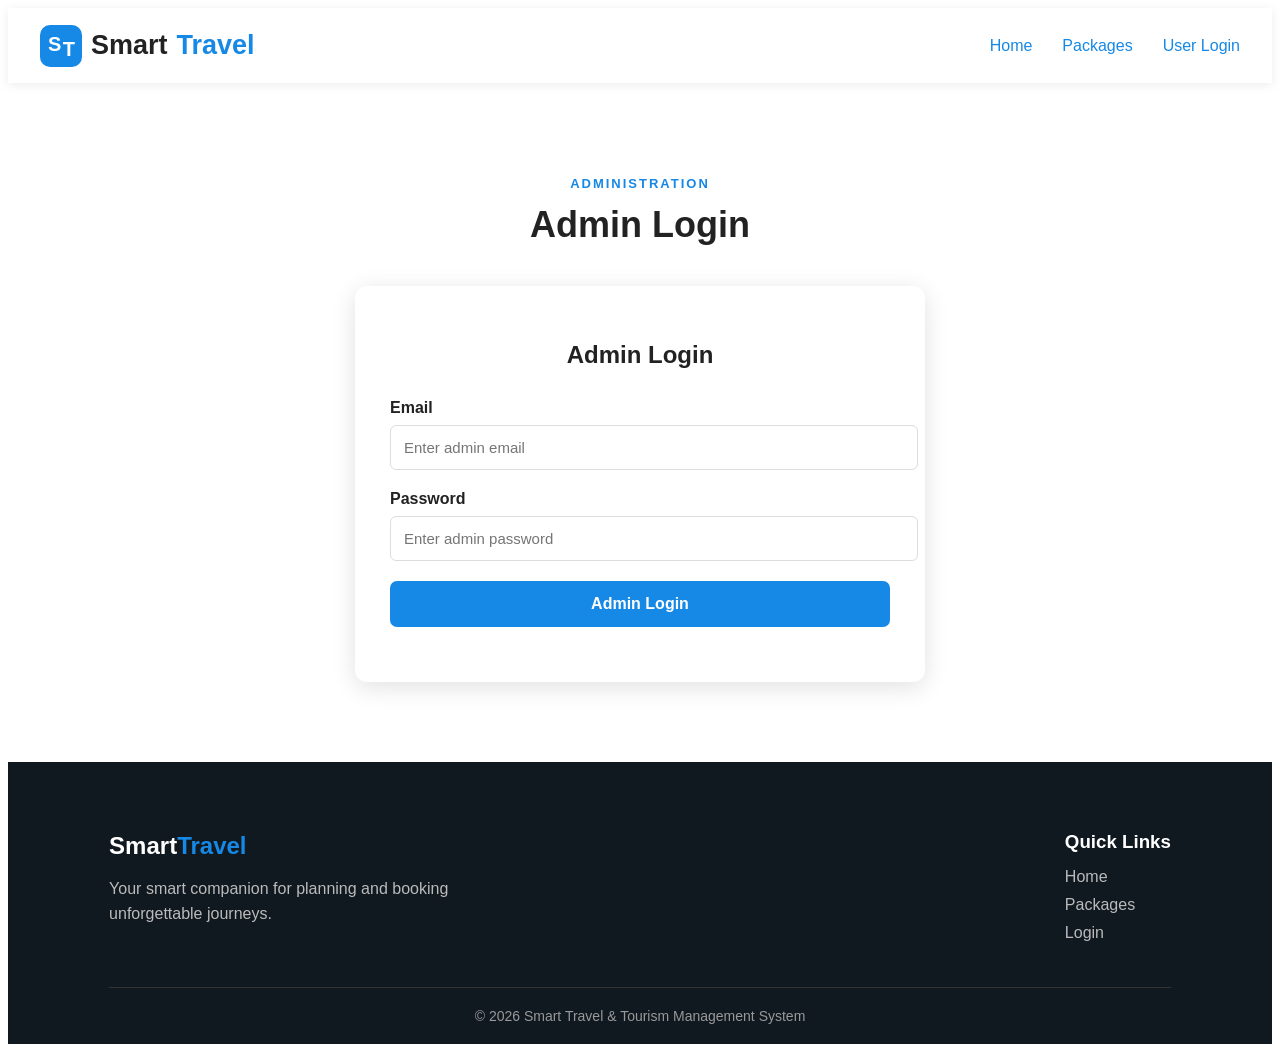
<file: Smart-Travel-Tourism/frontend/admin-login.html>
<!DOCTYPE html>
<html lang="en">
<head>
    <meta charset="UTF-8">
    <meta name="viewport" content="width=device-width, initial-scale=1.0">

    <title>Admin Login - Smart Travel</title>

    <link rel="stylesheet" href="css/style.css">

    <style>
        .admin-login-page {
            max-width: 1000px;
            margin: auto;
            padding: 80px 25px;
        }

        .admin-login-box {
            max-width: 500px;
            margin: auto;
            background: white;
            padding: 35px;
            border-radius: 12px;
            box-shadow: 0 5px 25px rgba(0,0,0,0.12);
        }

        .admin-login-box h2 {
            text-align: center;
            margin-bottom: 30px;
        }

        .form-group {
            margin-bottom: 20px;
        }

        .form-group label {
            display: block;
            font-weight: bold;
            margin-bottom: 8px;
        }

        .form-group input {
            width: 100%;
            padding: 13px;
            border: 1px solid #ddd;
            border-radius: 6px;
            font-size: 15px;
        }

        .admin-login-btn {
            width: 100%;
            padding: 14px;
            border: none;
            border-radius: 7px;
            background: #1688e5;
            color: white;
            font-size: 16px;
            font-weight: bold;
            cursor: pointer;
        }

        #message {
            text-align: center;
            margin-top: 20px;
            font-weight: bold;
        }
    </style>
</head>

<body>

<header>
    <nav class="navbar">
        <div class="logo">
    <div class="logo-image"></div>
    Smart<span>Travel</span>
</div>

        <ul class="nav-links">
            <li><a href="index.html">Home</a></li>
            <li><a href="packages.html">Packages</a></li>
            <li><a href="login.html">User Login</a></li>
        </ul>
    </nav>
</header>

<section class="admin-login-page">

    <div class="section-title">
        <p>ADMINISTRATION</p>
        <h2>Admin Login</h2>
    </div>

    <div class="admin-login-box">

        <h2>Admin Login</h2>

        <form id="adminLoginForm">

            <div class="form-group">
                <label>Email</label>

                <input
                    type="email"
                    id="email"
                    placeholder="Enter admin email"
                    required>
            </div>

            <div class="form-group">
                <label>Password</label>

                <input
                    type="password"
                    id="password"
                    placeholder="Enter admin password"
                    required>
            </div>

            <button
                type="submit"
                class="admin-login-btn">
                Admin Login
            </button>

        </form>

        <div id="message"></div>

    </div>

</section>

<footer>
    <div class="footer-content">

        <div>
            <h2>Smart<span>Travel</span></h2>

            <p>
                Your smart companion for planning and booking
                unforgettable journeys.
            </p>
        </div>

        <div>
            <h3>Quick Links</h3>

            <a href="index.html">Home</a>
            <a href="packages.html">Packages</a>
            <a href="login.html">Login</a>
        </div>

    </div>

    <div class="copyright">
        © 2026 Smart Travel & Tourism Management System
    </div>
</footer>

<script>

document.getElementById("adminLoginForm")
.addEventListener("submit", function(event) {

    event.preventDefault();

    const user = {

        email: document.getElementById("email").value,

        password: document.getElementById("password").value

    };

   fetch("/api/users/login", {

        method: "POST",

        headers: {
            "Content-Type": "application/json"
        },

        body: JSON.stringify(user)

    })

    .then(response => response.json())

    .then(data => {

        if (data && data.role === "ADMIN") {

    document.getElementById("message").innerHTML =
        "✅ Admin Login Successful!";

    setTimeout(function() {
        window.location.href = "admin.html";
    }, 500);

} else {

    document.getElementById("message").innerHTML =
        "❌ Invalid admin credentials.";

}

    })

    .catch(error => {

        console.error(error);

        document.getElementById("message").innerHTML =
            "❌ Login failed. Please start the Java backend.";

    });

});

</script>

</body>
</html>
</file>
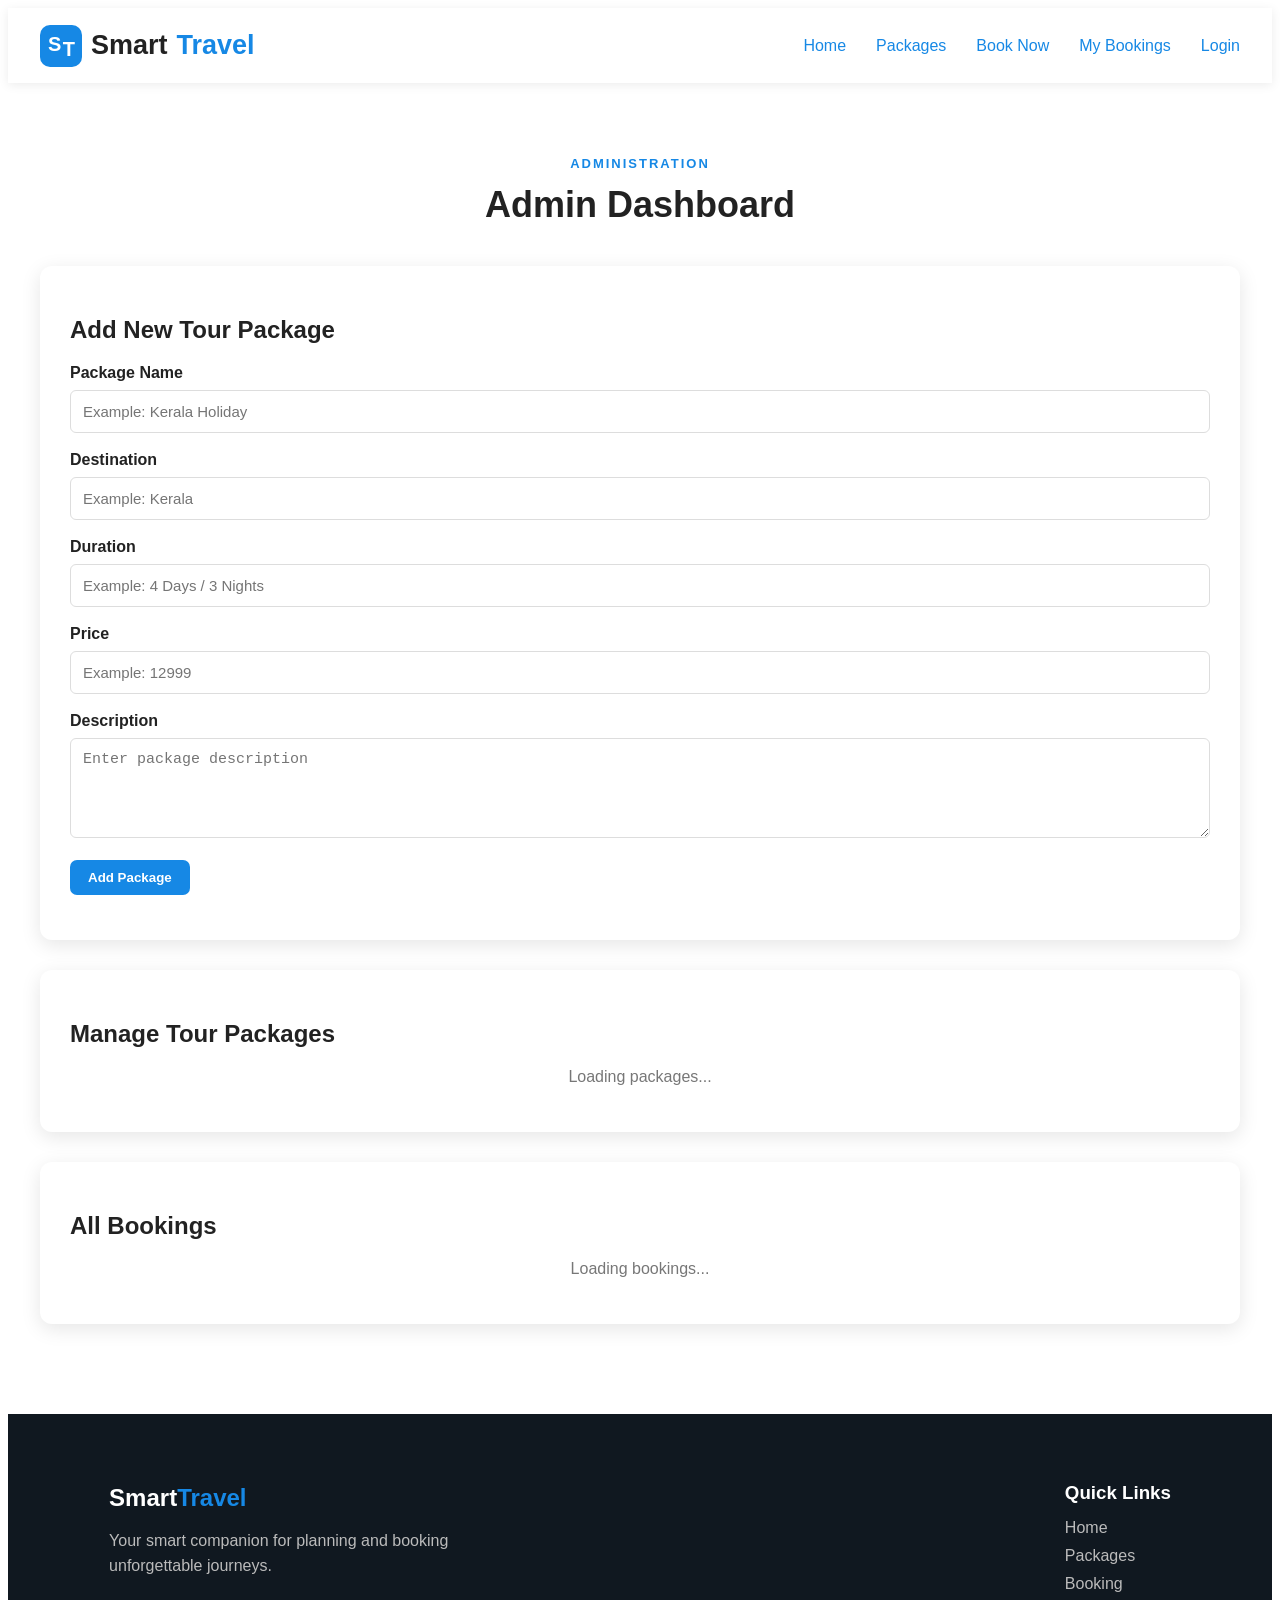
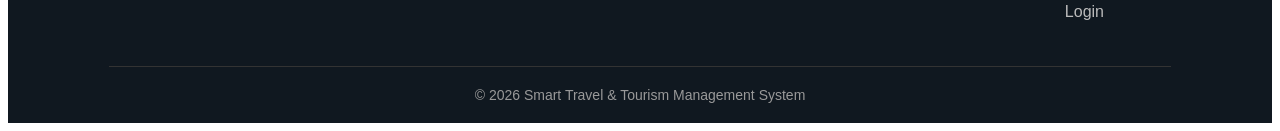
<file: Smart-Travel-Tourism/frontend/admin.html>
<!DOCTYPE html>
<html lang="en">
<head>
    <meta charset="UTF-8">
    <meta name="viewport" content="width=device-width, initial-scale=1.0">
    <title>Admin Panel - Smart Travel</title>

    <link rel="stylesheet" href="css/style.css">

    <style>
        .admin-page {
            max-width: 1200px;
            margin: auto;
            padding: 60px 25px;
        }

        .admin-box {
            background: white;
            padding: 30px;
            border-radius: 12px;
            box-shadow: 0 5px 20px rgba(0,0,0,0.10);
            margin-bottom: 30px;
        }

        .admin-box h2 {
            margin-bottom: 20px;
        }

        .form-group {
            margin-bottom: 18px;
        }

        .form-group label {
            display: block;
            font-weight: bold;
            margin-bottom: 8px;
        }

        .form-group input,
        .form-group textarea {
            width: 100%;
            padding: 12px;
            border: 1px solid #ddd;
            border-radius: 6px;
            font-size: 15px;
            box-sizing: border-box;
        }

        .form-group textarea {
            height: 100px;
            resize: vertical;
        }

        .add-btn,
        .edit-btn,
        .delete-btn,
        .cancel-btn {
            color: white;
            border: none;
            padding: 10px 18px;
            border-radius: 7px;
            font-weight: bold;
            cursor: pointer;
            margin-right: 8px;
        }

        .add-btn {
            background: #1688e5;
        }

        .edit-btn {
            background: #f0ad4e;
        }

        .delete-btn {
            background: #d9534f;
        }

        .cancel-btn {
            background: #777;
        }

        #packageMessage {
            margin-top: 15px;
            font-weight: bold;
        }

        .package-row {
            padding: 20px 0;
            border-bottom: 1px solid #ddd;
        }

        .package-row:last-child {
            border-bottom: none;
        }

        .package-row h3 {
            margin-bottom: 8px;
        }

        .package-actions {
            margin-top: 15px;
        }

        .booking-row {
            padding: 18px;
            border-bottom: 1px solid #ddd;
        }

        .booking-row:last-child {
            border-bottom: none;
        }

              .status-cancelled {
    display: inline-block;
    margin-top: 8px;
    padding: 6px 12px;
    border-radius: 15px;
    background: #fde8e8;
    color: #d9534f;
    font-weight: bold;
}

.status-confirmed {
    display: inline-block;
    margin-top: 8px;
    padding: 6px 12px;
    border-radius: 15px;
    background: #e8f7ee;
    color: green;
    font-weight: bold;
}

        .loading {
            color: #777;
            text-align: center;
        }
    </style>
</head>

<body>

<header>
    <nav class="navbar">
     <div class="logo">
    <div class="logo-image"></div>
    Smart<span>Travel</span>
</div>

        <ul class="nav-links">
            <li><a href="index.html">Home</a></li>
            <li><a href="packages.html">Packages</a></li>
            <li><a href="booking.html">Book Now</a></li>
            <li><a href="my-bookings.html">My Bookings</a></li>
            <li><a href="login.html">Login</a></li>
        </ul>
    </nav>
</header>


<section class="admin-page">

    <div class="section-title">
        <p>ADMINISTRATION</p>
        <h2>Admin Dashboard</h2>
    </div>


    <!-- ADD / EDIT PACKAGE -->

    <div class="admin-box">

        <h2 id="formTitle">Add New Tour Package</h2>

        <form id="packageForm">

            <div class="form-group">
                <label>Package Name</label>
                <input type="text" id="packageName"
                       placeholder="Example: Kerala Holiday"
                       required>
            </div>

            <div class="form-group">
                <label>Destination</label>
                <input type="text" id="destination"
                       placeholder="Example: Kerala"
                       required>
            </div>

            <div class="form-group">
                <label>Duration</label>
                <input type="text" id="duration"
                       placeholder="Example: 4 Days / 3 Nights"
                       required>
            </div>

            <div class="form-group">
                <label>Price</label>
                <input type="number" id="price"
                       placeholder="Example: 12999"
                       min="1"
                       required>
            </div>

            <div class="form-group">
                <label>Description</label>
                <textarea id="description"
                          placeholder="Enter package description"
                          required></textarea>
            </div>

            <button type="submit" class="add-btn" id="submitBtn">
                Add Package
            </button>

            <button type="button"
                    class="cancel-btn"
                    id="cancelBtn"
                    style="display:none;">
                Cancel Edit
            </button>

        </form>

        <div id="packageMessage"></div>

    </div>


    <!-- PACKAGE MANAGEMENT -->

    <div class="admin-box">

        <h2>Manage Tour Packages</h2>

        <div id="packageContainer">
            <p class="loading">Loading packages...</p>
        </div>

    </div>


    <!-- ALL BOOKINGS -->

    <div class="admin-box">

        <h2>All Bookings</h2>

        <div id="bookingContainer">
            <p class="loading">Loading bookings...</p>
        </div>

    </div>

</section>


<footer>

    <div class="footer-content">

        <div>
            <h2>Smart<span>Travel</span></h2>

            <p>
                Your smart companion for planning and booking
                unforgettable journeys.
            </p>
        </div>

        <div>
            <h3>Quick Links</h3>

            <a href="index.html">Home</a>
            <a href="packages.html">Packages</a>
            <a href="booking.html">Booking</a>
            <a href="login.html">Login</a>
        </div>

    </div>

    <div class="copyright">
        © 2026 Smart Travel & Tourism Management System
    </div>

</footer>


<script>

let editingPackageId = null;


/* ADD / UPDATE PACKAGE */

document.getElementById("packageForm")
.addEventListener("submit", function(event) {

    event.preventDefault();

    const tourPackage = {

        packageName:
            document.getElementById("packageName").value,

        destination:
            document.getElementById("destination").value,

        duration:
            document.getElementById("duration").value,

        price:
            Number(document.getElementById("price").value),

        description:
            document.getElementById("description").value
    };


   let url = "/api/packages";
    let method = "POST";


    if (editingPackageId !== null) {

        url =
            "http://localhost:8080/api/packages/"
            + editingPackageId;

        method = "PUT";
    }


    fetch(url, {

        method: method,

        headers: {
            "Content-Type": "application/json"
        },

        body: JSON.stringify(tourPackage)

    })

    .then(response => {

        if (!response.ok) {
            throw new Error("Operation failed");
        }

        return response.json();

    })

    .then(data => {

        if (editingPackageId !== null) {

            document.getElementById("packageMessage").innerHTML =
                "✅ Package updated successfully!";

        } else {

            document.getElementById("packageMessage").innerHTML =
                "✅ Package added successfully!";
        }


        resetForm();

        loadPackages();

    })

    .catch(error => {

        console.error(error);

        document.getElementById("packageMessage").innerHTML =
            "❌ Operation failed.";

    });

});


/* LOAD PACKAGES */

function loadPackages() {

    fetch("/api/packages")

    .then(response => response.json())

    .then(packages => {

        const container =
            document.getElementById("packageContainer");

        container.innerHTML = "";


        if (packages.length === 0) {

            container.innerHTML =
                "<p class='loading'>No packages found.</p>";

            return;
        }


        packages.forEach(pkg => {

            container.innerHTML += `

                <div class="package-row">

                    <h3>${pkg.packageName}</h3>

                    <p>
                        <strong>Destination:</strong>
                        ${pkg.destination}
                    </p>

                    <p>
                        <strong>Duration:</strong>
                        ${pkg.duration}
                    </p>

                    <p>
                        <strong>Price:</strong>
                        ₹${pkg.price}
                    </p>

                    <p>
                        ${pkg.description}
                    </p>

                    <div class="package-actions">

                        <button
                            class="edit-btn"
                            onclick="editPackage(${pkg.id})">
                            ✏️ Edit
                        </button>

                        <button
                            class="delete-btn"
                            onclick="deletePackage(${pkg.id})">
                            🗑️ Delete
                        </button>

                    </div>

                </div>

            `;

        });

    })

    .catch(error => {

        console.error(error);

        document.getElementById("packageContainer").innerHTML =
            "<p class='loading'>Unable to load packages.</p>";

    });
}


/* EDIT PACKAGE */

function editPackage(id) {

   fetch("/api/packages/" + id

    .then(response => {

        if (!response.ok) {
            throw new Error("Package not found");
        }

        return response.json();

    })

    .then(pkg => {

        editingPackageId = id;

        document.getElementById("packageName").value =
            pkg.packageName;

        document.getElementById("destination").value =
            pkg.destination;

        document.getElementById("duration").value =
            pkg.duration;

        document.getElementById("price").value =
            pkg.price;

        document.getElementById("description").value =
            pkg.description;


        document.getElementById("formTitle").innerText =
            "Edit Tour Package";

        document.getElementById("submitBtn").innerText =
            "Update Package";

        document.getElementById("cancelBtn").style.display =
            "inline-block";


        window.scrollTo({
            top: 0,
            behavior: "smooth"
        });

    })

    .catch(error => {

        console.error(error);

        alert("Unable to load package.");

    });
}


/* DELETE PACKAGE */

function deletePackage(id) {

    if (!confirm("Are you sure you want to delete this package?")) {
        return;
    }


fetch("/api/packages/" + id, {
        method: "DELETE"

    })

    .then(response => {

        if (!response.ok) {
            throw new Error("Delete failed");
        }

        return response.text();

    })

    .then(data => {

        document.getElementById("packageMessage").innerHTML =
            "✅ Package deleted successfully!";

        loadPackages();

    })

    .catch(error => {

        console.error(error);

        document.getElementById("packageMessage").innerHTML =
            "❌ Failed to delete package.";

    });
}


/* CANCEL EDIT */

document.getElementById("cancelBtn")
.addEventListener("click", function() {

    resetForm();

});


/* RESET FORM */

function resetForm() {

    editingPackageId = null;

    document.getElementById("packageForm").reset();

    document.getElementById("formTitle").innerText =
        "Add New Tour Package";

    document.getElementById("submitBtn").innerText =
        "Add Package";

    document.getElementById("cancelBtn").style.display =
        "none";
}


/* LOAD BOOKINGS */

fetch("/api/bookings")
.then(response => response.json())

.then(bookings => {

    const container =
        document.getElementById("bookingContainer");

    container.innerHTML = "";


    if (bookings.length === 0) {

        container.innerHTML =
            "<p class='loading'>No bookings found.</p>";

        return;
    }


    bookings.forEach(booking => {

        container.innerHTML += `

            <div class="booking-row">

                <strong>Booking #${booking.id}</strong>

                <p>
                    Customer:
                    ${booking.customerName}
                </p>

                <p>
                    Package:
                    ${booking.packageName}
                </p>

                <p>
                    Travel Date:
                    ${booking.travelDate}
                </p>

                <p>
                    People:
                    ${booking.numberOfPeople}
                </p>

                <p>
    <strong>Total:</strong>
    ₹${booking.totalAmount}
</p>

<p>
    <strong>Payment Method:</strong>
    ${booking.paymentMethod || "Not Available"}
</p>

<p>
    <strong>Payment Status:</strong>
    ${booking.paymentStatus || "Not Available"}
</p>

<span class="${
    booking.status === "CANCELLED"
        ? "status-cancelled"
        : "status-confirmed"
}">
    ${booking.status === "CANCELLED"
        ? "❌ CANCELLED"
        : "✅ CONFIRMED"}
</span>
            </div>

        `;

    });

})

.catch(error => {

    console.error(error);

    document.getElementById("bookingContainer").innerHTML =
        "<p class='loading'>Unable to load bookings.</p>";

});


/* START */

loadPackages();

</script>

</body>
</html>
</file>
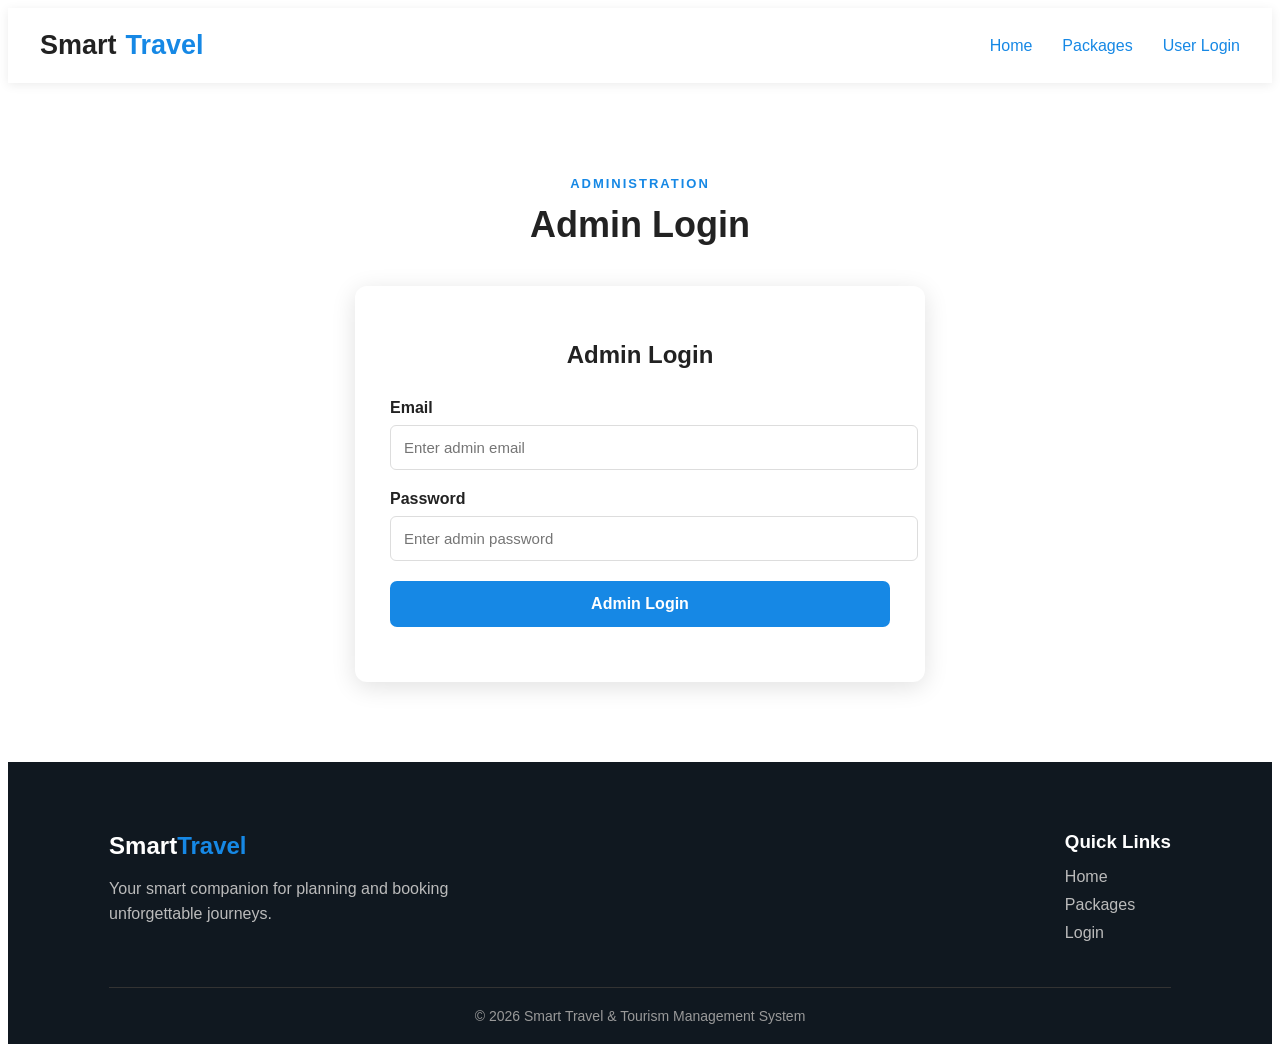
<file: Smart-Travel-Tourism/src/main/resources/static/frontend/admin-login.html>
<!DOCTYPE html>
<html lang="en">
<head>
    <meta charset="UTF-8">
    <meta name="viewport" content="width=device-width, initial-scale=1.0">

    <title>Admin Login - Smart Travel</title>

    <link rel="stylesheet" href="css/style.css">

    <style>
        .admin-login-page {
            max-width: 1000px;
            margin: auto;
            padding: 80px 25px;
        }

        .admin-login-box {
            max-width: 500px;
            margin: auto;
            background: white;
            padding: 35px;
            border-radius: 12px;
            box-shadow: 0 5px 25px rgba(0,0,0,0.12);
        }

        .admin-login-box h2 {
            text-align: center;
            margin-bottom: 30px;
        }

        .form-group {
            margin-bottom: 20px;
        }

        .form-group label {
            display: block;
            font-weight: bold;
            margin-bottom: 8px;
        }

        .form-group input {
            width: 100%;
            padding: 13px;
            border: 1px solid #ddd;
            border-radius: 6px;
            font-size: 15px;
        }

        .admin-login-btn {
            width: 100%;
            padding: 14px;
            border: none;
            border-radius: 7px;
            background: #1688e5;
            color: white;
            font-size: 16px;
            font-weight: bold;
            cursor: pointer;
        }

        #message {
            text-align: center;
            margin-top: 20px;
            font-weight: bold;
        }
    </style>
</head>

<body>

<header>
    <nav class="navbar">
        <div class="logo">Smart<span>Travel</span></div>

        <ul class="nav-links">
            <li><a href="index.html">Home</a></li>
            <li><a href="packages.html">Packages</a></li>
            <li><a href="login.html">User Login</a></li>
        </ul>
    </nav>
</header>

<section class="admin-login-page">

    <div class="section-title">
        <p>ADMINISTRATION</p>
        <h2>Admin Login</h2>
    </div>

    <div class="admin-login-box">

        <h2>Admin Login</h2>

        <form id="adminLoginForm">

            <div class="form-group">
                <label>Email</label>

                <input
                    type="email"
                    id="email"
                    placeholder="Enter admin email"
                    required>
            </div>

            <div class="form-group">
                <label>Password</label>

                <input
                    type="password"
                    id="password"
                    placeholder="Enter admin password"
                    required>
            </div>

            <button
                type="submit"
                class="admin-login-btn">
                Admin Login
            </button>

        </form>

        <div id="message"></div>

    </div>

</section>

<footer>
    <div class="footer-content">

        <div>
            <h2>Smart<span>Travel</span></h2>

            <p>
                Your smart companion for planning and booking
                unforgettable journeys.
            </p>
        </div>

        <div>
            <h3>Quick Links</h3>

            <a href="index.html">Home</a>
            <a href="packages.html">Packages</a>
            <a href="login.html">Login</a>
        </div>

    </div>

    <div class="copyright">
        © 2026 Smart Travel & Tourism Management System
    </div>
</footer>

<script>

document.getElementById("adminLoginForm")
.addEventListener("submit", function(event) {

    event.preventDefault();

    const user = {

        email: document.getElementById("email").value,

        password: document.getElementById("password").value

    };

    fetch("/api/users/login", {
        method: "POST",

        headers: {
            "Content-Type": "application/json"
        },

        body: JSON.stringify(user)

    })

    .then(response => response.json())

    .then(data => {

        if (data && data.role === "ADMIN") {

    document.getElementById("message").innerHTML =
        "✅ Admin Login Successful!";

    setTimeout(function() {
        window.location.href = "admin.html";
    }, 500);

} 
else 
{

    document.getElementById("message").innerHTML =
        "❌ Invalid admin credentials.";

}

    })

    .catch(error => {

        console.error(error);

        document.getElementById("message").innerHTML =
            "❌ Login failed. Please start the Java backend.";

    });

});

</script>

</body>
</html>
</file>
<file: Smart-Travel-Tourism/frontend/css/style.css>
{
margin: 0;
padding: 0;
box-sizing: border-box;
}

body {
font-family: Arial, sans-serif;
color: #222;
background: #fff;
}

/* =========================
NAVBAR
========================= */

header {
background: white;
box-shadow: 0 2px 10px rgba(0,0,0,0.08);
position: sticky;
top: 0;
z-index: 1000;
}

.navbar {
max-width: 1200px;
margin: auto;
height: 75px;
display: flex;
align-items: center;
justify-content: space-between;
padding: 0 25px;
}

.logo {
font-size: 27px;
font-weight: bold;
color: #222;
}

.logo span,
footer span {
color: #1688e5;
}

.nav-links {
list-style: none;
display: flex;
align-items: center;
gap: 30px;
}

.nav-links a {
text-decoration: none;
color: #333;
font-weight: 500;
}

.nav-links a {
color: #1688e5;
}

.nav-btn {
background: #1688e5;
color: white !important;
padding: 11px 20px;
border-radius: 7px;
}

/* =========================
LOGO
========================= */

.navbar .logo {
display: flex;
align-items: center;
gap: 9px;
white-space: nowrap;
font-size: 27px;
font-weight: 700;
color: #222;
}

.logo-image {
width: 42px;
height: 42px;
border-radius: 10px;
background: linear-gradient(135deg, #1688e5, #0b5fa5);
flex-shrink: 0;
}

/* =========================
HERO
========================= */

.hero {
min-height: 560px;
display: flex;
align-items: center;

background:
    linear-gradient(
        rgba(0,0,0,0.42),
        rgba(0,0,0,0.42)
    ),
    url("https://encrypted-tbn0.gstatic.com/images?q=tbn:ANd9GcQFRChfybWKYDMfDw6roG_vLOqyyKDq9AOqS3IoEHKBKQ&s=10")
    center/cover;

}

.hero-content {
max-width: 1200px;
width: 100%;
margin: auto;
padding: 40px 25px;
color: white;
}

.small-title {
font-size: 14px;
letter-spacing: 3px;
margin-bottom: 15px;
}

.hero h1 {
font-size: 65px;
line-height: 1.05;
margin-bottom: 20px;
}

.hero h1 span {
color: #4db4ff;
}

.hero-content > p(.small-title) {
max-width: 550px;
font-size: 18px;
line-height: 1.7;
margin-bottom: 30px;
}

.hero-buttons {
display: flex;
gap: 15px;
}

.primary-btn,
.secondary-btn {
text-decoration: none;
padding: 14px 25px;
border-radius: 7px;
font-weight: bold;
}

.primary-btn {
background: #1688e5;
color: white;
}

.secondary-btn {
background: white;
color: #1688e5;
}

/* =========================
SEARCH
========================= */

.search-section {
margin-top: -45px;
position: relative;
padding: 0 20px;
z-index: 10;
}

.search-box {
max-width: 1100px;
margin: auto;
background: white;
padding: 25px;
border-radius: 14px;

box-shadow:
    0 8px 30px rgba(0,0,0,0.15);

display: flex;
gap: 20px;
align-items: end;

}

.search-item {
flex: 1;
}

.search-item label {
display: block;
font-weight: bold;
margin-bottom: 8px;
font-size: 14px;
color: #333;
}

.search-item input {
width: 100%;
height: 48px;
padding: 13px 14px;

border: 1px solid #ddd;
border-radius: 8px;

outline: none;
font-size: 14px;
background: #fff;

}

.search-item input {
border-color: #1688e5;
box-shadow: 0 0 0 3px rgba(22,136,229,0.10);
}

.search-btn {
height: 48px;

border: none;
background: #1688e5;
color: white;

padding: 0 28px;
border-radius: 8px;

cursor: pointer;
font-weight: bold;
font-size: 15px;

transition: 0.2s;

}

.search-btn {
background: #0b72c5;
transform: translateY(-1px);
}

/* =========================
SECTIONS
========================= */

.destinations,
.features {
max-width: 1200px;
margin: auto;
padding: 80px 25px;
}

.section-title {
text-align: center;
margin-bottom: 40px;
}

.section-title p {
color: #1688e5;
font-size: 13px;
letter-spacing: 2px;
font-weight: bold;
}

.section-title h2 {
font-size: 36px;
margin-top: 10px;
}

/* =========================
DESTINATION CARDS
========================= */

.destination-grid {
display: grid;
grid-template-columns: repeat(4, 1fr);
gap: 22px;
}

.destination-card {
background: white;
border-radius: 12px;
overflow: hidden;

box-shadow:
    0 4px 18px rgba(0,0,0,0.1);

transition: 0.3s;

}

.destination-card {
transform: translateY(-7px);
}

.destination-image {
height: 220px;
background-size: cover;
background-position: center;

display: flex;
align-items: end;
padding: 20px;

}

.destination-image span {
color: white;
font-size: 22px;
font-weight: bold;
}

/* GOA */

.goa {
background-image:
linear-gradient(
transparent,
rgba(0,0,0,0.65)
),
url("https://images.unsplash.com/photo-1512343879784-a960bf40e7f2?auto=format&fit=crop&w=1200&q=80");

background-size: cover;
background-position: center;
background-repeat: no-repeat;

}

/* MANALI */

.manali {
background-image:
linear-gradient(
transparent,
rgba(0,0,0,0.20),
rgba(0,0,0,0.65)
),
url("https://images.unsplash.com/photo-1605649487212-47bdab064df7?auto=format&fit=crop&w=800&q=80");

background-size: cover;
background-position: center;
background-repeat: no-repeat;

}

/* DUBAI */

.dubai {
background-image:
linear-gradient(
transparent,
rgba(0,0,0,0.65)
),
url("https://images.unsplash.com/photo-1512453979798-5ea266f8880c?auto=format&fit=crop&w=800&q=80");

background-size: cover;
background-position: center;

}

/* ANDAMAN */

.andaman {
background-image:
linear-gradient(
transparent,
rgba(0,0,0,0.65)
),
url("https://images.unsplash.com/photo-1544551763-46a013bb70d5?auto=format&fit=crop&w=800&q=80");

background-size: cover;
background-position: center;

}

/* JAIPUR */

.jaipur {
background-image:
linear-gradient(
transparent,
rgba(0,0,0,0.65)
),
url("https://images.unsplash.com/photo-1599661046289-e31897846e41?auto=format&fit=crop&w=800&q=80");

background-size: cover;
background-position: center;
background-repeat: no-repeat;

}

/* KASHMIR */

.kashmir {
background-image:
linear-gradient(
transparent,
rgba(0,0,0,0.65)
),
url("https://images.unsplash.com/photo-1626621341517-bbf3d9990a23?auto=format&fit=crop&w=800&q=80");

background-size: cover;
background-position: center;
background-repeat: no-repeat;

}

/* KERALA */

.kerala {
background-image:
linear-gradient(
transparent,
rgba(0,0,0,0.65)
),
url("https://images.unsplash.com/photo-1593693397690-362cb9666fc2?auto=format&fit=crop&w=800&q=80");

background-size: cover;
background-position: center;
background-repeat: no-repeat;

}

/* PARIS */

.paris {
background-image:
linear-gradient(
transparent,
rgba(0,0,0,0.65)
),
url("https://images.unsplash.com/photo-1502602898657-3e91760cbb34?auto=format&fit=crop&w=800&q=80");

background-size: cover;
background-position: center;
background-repeat: no-repeat;

}

/* HOME DESTINATION CARD IMAGES */

.famous-places {
    background-image: url("https://commons.wikimedia.org/wiki/Special:FilePath/Gateway_of_India_-Mumbai.jpg");
}

.temples {
    background-image: url("https://encrypted-tbn0.gstatic.com/images?q=tbn:ANd9GcTCzlUy7jB6I4-CtBEeR-BTquP7vuEe1e3ozgdxoST37Q&s");
}

.historical-places {
    background-image: url("https://encrypted-tbn0.gstatic.com/images?q=tbn:ANd9GcRWmIYrAtiI8vIW1ycs-bZ7tLO7BDJbzvTsCz4BOe0BRw&s=10");
}

.beaches {
    background-image: url("https://encrypted-tbn0.gstatic.com/images?q=tbn:ANd9GcTyaydI89WMLe4p_9FD8MrRVDeqwyP6VUTKsKo0qE4gGw&s=10");
}

.wildlife {
    background-image: url("https://encrypted-tbn0.gstatic.com/images?q=tbn:ANd9GcTuB64BZC9Zd0nOvoCbeiaZnv1yZd_K8qdqdZtcF-Iftw&s=10");
}

.farmhouse {
    background-image: url("https://encrypted-tbn0.gstatic.com/images?q=tbn:ANd9GcTgLUMGvnNyPP0OetNX6IfW4fIQHjxdRfoLe5Ur0QfqKg&s=10");
}

.hill-stations {
    background-image: url("https://encrypted-tbn0.gstatic.com/images?q=tbn:ANd9GcSdq-BSyZpC032WiVcyuWPhjNnRNNwiwaKRjbtLEg2LIA&s=10");
}

.nature-adventure {
    background-image: url("https://commons.wikimedia.org/wiki/Special:FilePath/Lonavala%2C_2025.jpg");
}

.card-content {
padding: 20px;
}

.card-content h3 {
font-size: 22px;
margin-bottom: 8px;
}

.card-content p {
color: #777;
font-size: 14px;
margin-bottom: 15px;
}

.card-content a {
color: #1688e5;
text-decoration: none;
font-weight: bold;
}

/* =========================
FEATURES
========================= */

.features {
background: #f7fbff;
max-width: none;
padding-left: 8%;
padding-right: 8%;
}

.feature-grid {
display: grid;
grid-template-columns: repeat(4, 1fr);
gap: 25px;
}

.feature {
text-align: center;
background: white;
padding: 30px 20px;
border-radius: 10px;
}

.feature-icon {
font-size: 35px;
margin-bottom: 15px;
}

.feature h3 {
margin-bottom: 10px;
}

.feature p {
color: #777;
line-height: 1.5;
}

/* =========================
FOOTER
========================= */

footer {
background: #101820;
color: white;
padding: 50px 8% 20px;
}

.footer-content {
display: flex;
justify-content: space-between;
gap: 50px;
margin-bottom: 35px;
}

.footer-content h2 {
margin-bottom: 15px;
}

.footer-content p {
max-width: 400px;
color: #bbb;
line-height: 1.6;
}

.footer-content h3 {
margin-bottom: 15px;
}

.footer-content a {
display: block;
color: #bbb;
text-decoration: none;
margin-bottom: 10px;
}

.copyright {
border-top: 1px solid #333;
padding-top: 20px;
text-align: center;
color: #999;
font-size: 14px;
}

/* =========================
CHAT SUPPORT
========================= */

.chat-button {
position: fixed;

right: 25px;
bottom: 25px;

width: 58px;
height: 58px;

background: #1688e5;
color: white;

border-radius: 50%;

display: flex;
align-items: center;
justify-content: center;

font-size: 25px;

cursor: pointer;

box-shadow:
    0 5px 20px rgba(22,136,229,0.35);

z-index: 2000;

transition: 0.2s;

}

.chat-button {
transform: scale(1.06);
background: #0b72c5;
}

/* CHAT WINDOW */

.chat-box {
position: fixed;

right: 25px;
bottom: 95px;

width: 350px;
height: 470px;

background: white;

border-radius: 15px;

box-shadow:
    0 10px 40px rgba(0,0,0,0.20);

overflow: hidden;

display: none;
flex-direction: column;

z-index: 1999;

}

/* CHAT HEADER */

.chat-header {
background: #1688e5;
color: white;

padding: 16px 18px;

display: flex;
align-items: center;
justify-content: space-between;

}

.chat-header strong {
display: block;
font-size: 16px;
}

.chat-header small {
display: block;
margin-top: 4px;
font-size: 12px;
opacity: 0.9;
}

.chat-header button {
border: none;
background: transparent;

color: white;

font-size: 25px;
cursor: pointer;

}

/* CHAT MESSAGES */

.chat-messages {
flex: 1;

padding: 18px;

overflow-y: auto;

background: #f7f9fc;

}

.bot-message {
width: fit-content;
max-width: 85%;

background: white;

padding: 11px 13px;

border-radius: 12px 12px 12px 3px;

margin-bottom: 12px;

color: #333;

font-size: 14px;

line-height: 1.5;

box-shadow:
    0 2px 6px rgba(0,0,0,0.06);

}

.user-message {
width: fit-content;
max-width: 85%;

margin-left: auto;
margin-bottom: 12px;

background: #1688e5;

color: white;

padding: 11px 13px;

border-radius: 12px 12px 3px 12px;

font-size: 14px;

line-height: 1.5;

}

/* QUICK OPTIONS */

.quick-options {
display: flex;
flex-direction: column;
gap: 8px;

margin-top: 12px;

}

.quick-options button {
background: white;

border: 1px solid #dce3eb;

color: #1688e5;

padding: 9px 12px;

border-radius: 8px;

text-align: left;

cursor: pointer;

font-size: 13px;

transition: 0.2s;

}

.quick-options button {
background: #eef7ff;
border-color: #1688e5;
}

/* CHAT INPUT */

.chat-input {
display: flex;

padding: 12px;

background: white;

border-top: 1px solid #eee;

gap: 8px;

}

.chat-input input {
flex: 1;

height: 42px;

border: 1px solid #ddd;

border-radius: 8px;

padding: 0 12px;

outline: none;

font-size: 13px;

}

.chat-input input {
border-color: #1688e5;
}

.chat-input button {
width: 42px;
height: 42px;

border: none;

border-radius: 8px;

background: #1688e5;

color: white;

cursor: pointer;

font-size: 18px;

}

.chat-input button {
background: #0b72c5;
}

/* =========================
MOBILE
========================= */

@media (max-width: 900px) {

.destination-grid,
.feature-grid {
    grid-template-columns: repeat(2, 1fr);
}

.search-box {
    flex-direction: column;
    align-items: stretch;
}

.hero h1 {
    font-size: 48px;
}

}

@media (max-width: 600px) {
...
.chat-button {
right: 15px;
bottom: 15px;
}
}

/* =========================
EXTRA RESPONSIVE FIX
========================= */

/* Large screens */
@media (min-width: 1201px) {
.navbar {
max-width: 1200px;
}

.hero-content {
    max-width: 1200px;
}

}

/* Laptop / Zoom 125% - 150% */
@media (max-width: 1200px) {

.navbar {
    padding: 0 20px;
}

.nav-links {
    gap: 18px;
}

.destination-grid {
    grid-template-columns: repeat(3, 1fr);
}

.feature-grid {
    grid-template-columns: repeat(2, 1fr);
}

.hero h1 {
    font-size: 55px;
}

}

/* Smaller screen / High browser zoom */
@media (max-width: 900px) {

.navbar {
    height: auto;
    min-height: 70px;
    padding: 15px 20px;
    flex-wrap: wrap;
    gap: 15px;
}

.nav-links {
    flex-wrap: wrap;
    justify-content: center;
    gap: 12px 18px;
}

.hero {
    min-height: 500px;
}

.hero-content {
    padding: 40px 25px;
}

.hero h1 {
    font-size: 48px;
}

.search-box {
    flex-direction: column;
    align-items: stretch;
}

.search-btn {
    width: 100%;
}

.destination-grid {
    grid-template-columns: repeat(2, 1fr);
}

}

/* Tablet / Very high zoom */
@media (max-width: 700px) {

.navbar {
    flex-direction: column;
    align-items: center;
}

.nav-links {
    width: 100%;
}

.hero {
    min-height: 480px;
}

.hero h1 {
    font-size: 42px;
}

.hero-content > p:not(.small-title) {
    font-size: 16px;
}

.hero-buttons {
    flex-wrap: wrap;
}

.destination-grid {
    grid-template-columns: 1fr;
}

.feature-grid {
    grid-template-columns: 1fr;
}

.section-title h2 {
    font-size: 30px;
}

}

/* Mobile */
@media (max-width: 500px) {

.navbar {
    padding: 12px 15px;
}

.navbar .logo {
    font-size: 23px;
}

.logo-image {
    width: 38px;
    height: 38px;
}

.nav-links {
    gap: 8px 12px;
    font-size: 11px;
}

.nav-btn {
    padding: 8px 12px;
}

.hero {
    min-height: 450px;
}

.hero-content {
    padding: 30px 20px;
}

.hero h1 {
    font-size: 36px;
}

.small-title {
    font-size: 11px;
    letter-spacing: 2px;
}

.search-section {
    margin-top: -25px;
}

.destinations,
.features {
    padding: 55px 18px;
}

.section-title h2 {
    font-size: 27px;
}

.chat-box {
    width: calc(100% - 30px);
    right: 15px;
}

}

/* SMARTTRAVEL ST LOGO */

.navbar .logo {
display: flex;
align-items: center;
gap: 9px;
white-space: nowrap;
font-size: 27px;
font-weight: 700;
color: #222;
}

.logo-image {
width: 42px;
height: 42px;
border-radius: 10px;
background: #1688e5;
position: relative;
flex-shrink: 0;
}

.logo-image::before {
content: "S";
position: absolute;
color: white;
font-size: 20px;
font-weight: 800;
left: 8px;
top: 8px;
}

.logo-image::after {
content: "T";
position: absolute;
color: white;
font-size: 20px;
font-weight: 800;
right: 7px;
bottom: 6px;
}
</file>
<file: Smart-Travel-Tourism/src/main/resources/static/frontend/css/style.css>
{
margin: 0;
padding: 0;
box-sizing: border-box;
}

body {
font-family: Arial, sans-serif;
color: #222;
background: #fff;
}

/* =========================
NAVBAR
========================= */

header {
background: white;
box-shadow: 0 2px 10px rgba(0,0,0,0.08);
position: sticky;
top: 0;
z-index: 1000;
}

.navbar {
max-width: 1200px;
margin: auto;
height: 75px;
display: flex;
align-items: center;
justify-content: space-between;
padding: 0 25px;
}

.logo {
font-size: 27px;
font-weight: bold;
color: #222;
}

.logo span,
footer span {
color: #1688e5;
}

.nav-links {
list-style: none;
display: flex;
align-items: center;
gap: 30px;
}

.nav-links a {
text-decoration: none;
color: #333;
font-weight: 500;
}

.nav-links a {
color: #1688e5;
}

.nav-btn {
background: #1688e5;
color: white !important;
padding: 11px 20px;
border-radius: 7px;
}

/* =========================
LOGO
========================= */

.navbar .logo {
display: flex;
align-items: center;
gap: 9px;
white-space: nowrap;
font-size: 27px;
font-weight: 700;
color: #222;
}

.logo-image {
width: 42px;
height: 42px;
border-radius: 10px;
background: linear-gradient(135deg, #1688e5, #0b5fa5);
flex-shrink: 0;
}

/* =========================
HERO
========================= */

.hero {
min-height: 560px;
display: flex;
align-items: center;

background:
    linear-gradient(
        rgba(0,0,0,0.42),
        rgba(0,0,0,0.42)
    ),
    url("https://encrypted-tbn0.gstatic.com/images?q=tbn:ANd9GcQFRChfybWKYDMfDw6roG_vLOqyyKDq9AOqS3IoEHKBKQ&s=10")
    center/cover;

}

.hero-content {
max-width: 1200px;
width: 100%;
margin: auto;
padding: 40px 25px;
color: white;
}

.small-title {
font-size: 14px;
letter-spacing: 3px;
margin-bottom: 15px;
}

.hero h1 {
font-size: 65px;
line-height: 1.05;
margin-bottom: 20px;
}

.hero h1 span {
color: #4db4ff;
}

.hero-content > p(.small-title) {
max-width: 550px;
font-size: 18px;
line-height: 1.7;
margin-bottom: 30px;
}

.hero-buttons {
display: flex;
gap: 15px;
}

.primary-btn,
.secondary-btn {
text-decoration: none;
padding: 14px 25px;
border-radius: 7px;
font-weight: bold;
}

.primary-btn {
background: #1688e5;
color: white;
}

.secondary-btn {
background: white;
color: #1688e5;
}

/* =========================
SEARCH
========================= */

.search-section {
margin-top: -45px;
position: relative;
padding: 0 20px;
z-index: 10;
}

.search-box {
max-width: 1100px;
margin: auto;
background: white;
padding: 25px;
border-radius: 14px;

box-shadow:
    0 8px 30px rgba(0,0,0,0.15);

display: flex;
gap: 20px;
align-items: end;

}

.search-item {
flex: 1;
}

.search-item label {
display: block;
font-weight: bold;
margin-bottom: 8px;
font-size: 14px;
color: #333;
}

.search-item input {
width: 100%;
height: 48px;
padding: 13px 14px;

border: 1px solid #ddd;
border-radius: 8px;

outline: none;
font-size: 14px;
background: #fff;

}

.search-item input {
border-color: #1688e5;
box-shadow: 0 0 0 3px rgba(22,136,229,0.10);
}

.search-btn {
height: 48px;

border: none;
background: #1688e5;
color: white;

padding: 0 28px;
border-radius: 8px;

cursor: pointer;
font-weight: bold;
font-size: 15px;

transition: 0.2s;

}

.search-btn {
background: #0b72c5;
transform: translateY(-1px);
}

/* =========================
SECTIONS
========================= */

.destinations,
.features {
max-width: 1200px;
margin: auto;
padding: 80px 25px;
}

.section-title {
text-align: center;
margin-bottom: 40px;
}

.section-title p {
color: #1688e5;
font-size: 13px;
letter-spacing: 2px;
font-weight: bold;
}

.section-title h2 {
font-size: 36px;
margin-top: 10px;
}

/* =========================
DESTINATION CARDS
========================= */

.destination-grid {
display: grid;
grid-template-columns: repeat(4, 1fr);
gap: 22px;
}

.destination-card {
background: white;
border-radius: 12px;
overflow: hidden;

box-shadow:
    0 4px 18px rgba(0,0,0,0.1);

transition: 0.3s;

}

.destination-card {
transform: translateY(-7px);
}

.destination-image {
height: 220px;
background-size: cover;
background-position: center;

display: flex;
align-items: end;
padding: 20px;

}

.destination-image span {
color: white;
font-size: 22px;
font-weight: bold;
}

/* GOA */

.goa {
background-image:
linear-gradient(
transparent,
rgba(0,0,0,0.65)
),
url("https://images.unsplash.com/photo-1512343879784-a960bf40e7f2?auto=format&fit=crop&w=1200&q=80");

background-size: cover;
background-position: center;
background-repeat: no-repeat;

}

/* MANALI */

.manali {
background-image:
linear-gradient(
transparent,
rgba(0,0,0,0.20),
rgba(0,0,0,0.65)
),
url("https://images.unsplash.com/photo-1605649487212-47bdab064df7?auto=format&fit=crop&w=800&q=80");

background-size: cover;
background-position: center;
background-repeat: no-repeat;

}

/* DUBAI */

.dubai {
background-image:
linear-gradient(
transparent,
rgba(0,0,0,0.65)
),
url("https://images.unsplash.com/photo-1512453979798-5ea266f8880c?auto=format&fit=crop&w=800&q=80");

background-size: cover;
background-position: center;

}

/* ANDAMAN */

.andaman {
background-image:
linear-gradient(
transparent,
rgba(0,0,0,0.65)
),
url("https://images.unsplash.com/photo-1544551763-46a013bb70d5?auto=format&fit=crop&w=800&q=80");

background-size: cover;
background-position: center;

}

/* JAIPUR */

.jaipur {
background-image:
linear-gradient(
transparent,
rgba(0,0,0,0.65)
),
url("https://images.unsplash.com/photo-1599661046289-e31897846e41?auto=format&fit=crop&w=800&q=80");

background-size: cover;
background-position: center;
background-repeat: no-repeat;

}

/* KASHMIR */

.kashmir {
background-image:
linear-gradient(
transparent,
rgba(0,0,0,0.65)
),
url("https://images.unsplash.com/photo-1626621341517-bbf3d9990a23?auto=format&fit=crop&w=800&q=80");

background-size: cover;
background-position: center;
background-repeat: no-repeat;

}

/* KERALA */

.kerala {
background-image:
linear-gradient(
transparent,
rgba(0,0,0,0.65)
),
url("https://images.unsplash.com/photo-1593693397690-362cb9666fc2?auto=format&fit=crop&w=800&q=80");

background-size: cover;
background-position: center;
background-repeat: no-repeat;

}

/* PARIS */

.paris {
background-image:
linear-gradient(
transparent,
rgba(0,0,0,0.65)
),
url("https://images.unsplash.com/photo-1502602898657-3e91760cbb34?auto=format&fit=crop&w=800&q=80");

background-size: cover;
background-position: center;
background-repeat: no-repeat;

}

/* HOME DESTINATION CARD IMAGES */

.famous-places {
    background-image: url("https://commons.wikimedia.org/wiki/Special:FilePath/Gateway_of_India_-Mumbai.jpg");
}

.temples {
    background-image: url("https://encrypted-tbn0.gstatic.com/images?q=tbn:ANd9GcTCzlUy7jB6I4-CtBEeR-BTquP7vuEe1e3ozgdxoST37Q&s");
}

.historical-places {
    background-image: url("https://encrypted-tbn0.gstatic.com/images?q=tbn:ANd9GcRWmIYrAtiI8vIW1ycs-bZ7tLO7BDJbzvTsCz4BOe0BRw&s=10");
}

.beaches {
    background-image: url("https://encrypted-tbn0.gstatic.com/images?q=tbn:ANd9GcTyaydI89WMLe4p_9FD8MrRVDeqwyP6VUTKsKo0qE4gGw&s=10");
}

.wildlife {
    background-image: url("https://encrypted-tbn0.gstatic.com/images?q=tbn:ANd9GcTuB64BZC9Zd0nOvoCbeiaZnv1yZd_K8qdqdZtcF-Iftw&s=10");
}

.farmhouse {
    background-image: url("https://encrypted-tbn0.gstatic.com/images?q=tbn:ANd9GcTgLUMGvnNyPP0OetNX6IfW4fIQHjxdRfoLe5Ur0QfqKg&s=10");
}

.hill-stations {
    background-image: url("https://encrypted-tbn0.gstatic.com/images?q=tbn:ANd9GcSdq-BSyZpC032WiVcyuWPhjNnRNNwiwaKRjbtLEg2LIA&s=10");
}

.nature-adventure {
    background-image: url("https://commons.wikimedia.org/wiki/Special:FilePath/Lonavala%2C_2025.jpg");
}

.card-content {
padding: 20px;
}

.card-content h3 {
font-size: 22px;
margin-bottom: 8px;
}

.card-content p {
color: #777;
font-size: 14px;
margin-bottom: 15px;
}

.card-content a {
color: #1688e5;
text-decoration: none;
font-weight: bold;
}

/* =========================
FEATURES
========================= */

.features {
background: #f7fbff;
max-width: none;
padding-left: 8%;
padding-right: 8%;
}

.feature-grid {
display: grid;
grid-template-columns: repeat(4, 1fr);
gap: 25px;
}

.feature {
text-align: center;
background: white;
padding: 30px 20px;
border-radius: 10px;
}

.feature-icon {
font-size: 35px;
margin-bottom: 15px;
}

.feature h3 {
margin-bottom: 10px;
}

.feature p {
color: #777;
line-height: 1.5;
}

/* =========================
FOOTER
========================= */

footer {
background: #101820;
color: white;
padding: 50px 8% 20px;
}

.footer-content {
display: flex;
justify-content: space-between;
gap: 50px;
margin-bottom: 35px;
}

.footer-content h2 {
margin-bottom: 15px;
}

.footer-content p {
max-width: 400px;
color: #bbb;
line-height: 1.6;
}

.footer-content h3 {
margin-bottom: 15px;
}

.footer-content a {
display: block;
color: #bbb;
text-decoration: none;
margin-bottom: 10px;
}

.copyright {
border-top: 1px solid #333;
padding-top: 20px;
text-align: center;
color: #999;
font-size: 14px;
}

/* =========================
CHAT SUPPORT
========================= */

.chat-button {
position: fixed;

right: 25px;
bottom: 25px;

width: 58px;
height: 58px;

background: #1688e5;
color: white;

border-radius: 50%;

display: flex;
align-items: center;
justify-content: center;

font-size: 25px;

cursor: pointer;

box-shadow:
    0 5px 20px rgba(22,136,229,0.35);

z-index: 2000;

transition: 0.2s;

}

.chat-button {
transform: scale(1.06);
background: #0b72c5;
}

/* CHAT WINDOW */

.chat-box {
position: fixed;

right: 25px;
bottom: 95px;

width: 350px;
height: 470px;

background: white;

border-radius: 15px;

box-shadow:
    0 10px 40px rgba(0,0,0,0.20);

overflow: hidden;

display: none;
flex-direction: column;

z-index: 1999;

}

/* CHAT HEADER */

.chat-header {
background: #1688e5;
color: white;

padding: 16px 18px;

display: flex;
align-items: center;
justify-content: space-between;

}

.chat-header strong {
display: block;
font-size: 16px;
}

.chat-header small {
display: block;
margin-top: 4px;
font-size: 12px;
opacity: 0.9;
}

.chat-header button {
border: none;
background: transparent;

color: white;

font-size: 25px;
cursor: pointer;

}

/* CHAT MESSAGES */

.chat-messages {
flex: 1;

padding: 18px;

overflow-y: auto;

background: #f7f9fc;

}

.bot-message {
width: fit-content;
max-width: 85%;

background: white;

padding: 11px 13px;

border-radius: 12px 12px 12px 3px;

margin-bottom: 12px;

color: #333;

font-size: 14px;

line-height: 1.5;

box-shadow:
    0 2px 6px rgba(0,0,0,0.06);

}

.user-message {
width: fit-content;
max-width: 85%;

margin-left: auto;
margin-bottom: 12px;

background: #1688e5;

color: white;

padding: 11px 13px;

border-radius: 12px 12px 3px 12px;

font-size: 14px;

line-height: 1.5;

}

/* QUICK OPTIONS */

.quick-options {
display: flex;
flex-direction: column;
gap: 8px;

margin-top: 12px;

}

.quick-options button {
background: white;

border: 1px solid #dce3eb;

color: #1688e5;

padding: 9px 12px;

border-radius: 8px;

text-align: left;

cursor: pointer;

font-size: 13px;

transition: 0.2s;

}

.quick-options button {
background: #eef7ff;
border-color: #1688e5;
}

/* CHAT INPUT */

.chat-input {
display: flex;

padding: 12px;

background: white;

border-top: 1px solid #eee;

gap: 8px;

}

.chat-input input {
flex: 1;

height: 42px;

border: 1px solid #ddd;

border-radius: 8px;

padding: 0 12px;

outline: none;

font-size: 13px;

}

.chat-input input {
border-color: #1688e5;
}

.chat-input button {
width: 42px;
height: 42px;

border: none;

border-radius: 8px;

background: #1688e5;

color: white;

cursor: pointer;

font-size: 18px;

}

.chat-input button {
background: #0b72c5;
}

/* =========================
MOBILE
========================= */

@media (max-width: 900px) {

.destination-grid,
.feature-grid {
    grid-template-columns: repeat(2, 1fr);
}

.search-box {
    flex-direction: column;
    align-items: stretch;
}

.hero h1 {
    font-size: 48px;
}

}

@media (max-width: 600px) {
...
.chat-button {
right: 15px;
bottom: 15px;
}
}

/* =========================
EXTRA RESPONSIVE FIX
========================= */

/* Large screens */
@media (min-width: 1201px) {
.navbar {
max-width: 1200px;
}

.hero-content {
    max-width: 1200px;
}

}

/* Laptop / Zoom 125% - 150% */
@media (max-width: 1200px) {

.navbar {
    padding: 0 20px;
}

.nav-links {
    gap: 18px;
}

.destination-grid {
    grid-template-columns: repeat(3, 1fr);
}

.feature-grid {
    grid-template-columns: repeat(2, 1fr);
}

.hero h1 {
    font-size: 55px;
}

}

/* Smaller screen / High browser zoom */
@media (max-width: 900px) {

.navbar {
    height: auto;
    min-height: 70px;
    padding: 15px 20px;
    flex-wrap: wrap;
    gap: 15px;
}

.nav-links {
    flex-wrap: wrap;
    justify-content: center;
    gap: 12px 18px;
}

.hero {
    min-height: 500px;
}

.hero-content {
    padding: 40px 25px;
}

.hero h1 {
    font-size: 48px;
}

.search-box {
    flex-direction: column;
    align-items: stretch;
}

.search-btn {
    width: 100%;
}

.destination-grid {
    grid-template-columns: repeat(2, 1fr);
}

}

/* Tablet / Very high zoom */
@media (max-width: 700px) {

.navbar {
    flex-direction: column;
    align-items: center;
}

.nav-links {
    width: 100%;
}

.hero {
    min-height: 480px;
}

.hero h1 {
    font-size: 42px;
}

.hero-content > p:not(.small-title) {
    font-size: 16px;
}

.hero-buttons {
    flex-wrap: wrap;
}

.destination-grid {
    grid-template-columns: 1fr;
}

.feature-grid {
    grid-template-columns: 1fr;
}

.section-title h2 {
    font-size: 30px;
}

}

/* Mobile */
@media (max-width: 500px) {

.navbar {
    padding: 12px 15px;
}

.navbar .logo {
    font-size: 23px;
}

.logo-image {
    width: 38px;
    height: 38px;
}

.nav-links {
    gap: 8px 12px;
    font-size: 11px;
}

.nav-btn {
    padding: 8px 12px;
}

.hero {
    min-height: 450px;
}

.hero-content {
    padding: 30px 20px;
}

.hero h1 {
    font-size: 36px;
}

.small-title {
    font-size: 11px;
    letter-spacing: 2px;
}

.search-section {
    margin-top: -25px;
}

.destinations,
.features {
    padding: 55px 18px;
}

.section-title h2 {
    font-size: 27px;
}

.chat-box {
    width: calc(100% - 30px);
    right: 15px;
}

}

/* SMARTTRAVEL ST LOGO */

.navbar .logo {
display: flex;
align-items: center;
gap: 9px;
white-space: nowrap;
font-size: 27px;
font-weight: 700;
color: #222;
}

.logo-image {
width: 42px;
height: 42px;
border-radius: 10px;
background: #1688e5;
position: relative;
flex-shrink: 0;
}

.logo-image::before {
content: "S";
position: absolute;
color: white;
font-size: 20px;
font-weight: 800;
left: 8px;
top: 8px;
}

.logo-image::after {
content: "T";
position: absolute;
color: white;
font-size: 20px;
font-weight: 800;
right: 7px;
bottom: 6px;
}

/* SEARCH BOX - UI ENHANCEMENT */

.search-section {
    padding: 35px 0;
}

.search-box {
    max-width: 1150px;
    margin: 0 auto;
    padding: 24px 26px;
    display: grid;
    grid-template-columns: 1.3fr 1fr 1fr auto;
    gap: 18px;
    align-items: end;
    background: #ffffff;
    border-radius: 18px;
    box-shadow: 0 10px 30px rgba(0, 0, 0, 0.10);
}

.search-item {
    min-width: 0;
}

.search-item label {
    display: block;
    margin-bottom: 9px;
    font-size: 14px;
    font-weight: 600;
    color: #263238;
}

.search-item input {
    width: 100%;
    height: 50px;
    box-sizing: border-box;
    padding: 0 14px;
    border: 1px solid #d6dce5;
    border-radius: 10px;
    background: #ffffff;
    font-size: 14px;
    color: #263238;
    outline: none;
    box-shadow: none;
}

.search-item input:focus {
    border-color: #1683dc;
    box-shadow: 0 0 0 3px rgba(22, 131, 220, 0.10);
}

.search-item input::placeholder {
    color: #8a94a3;
}

.search-btn {
    height: 50px;
    min-width: 125px;
    padding: 0 22px;
    border: none;
    border-radius: 10px;
    background: #1178c8;
    color: white;
    font-size: 15px;
    font-weight: 600;
    cursor: pointer;
    white-space: nowrap;
    box-sizing: border-box;
    transition: 0.2s ease;
}

.search-btn:hover {
    background: #0d67ad;
    transform: translateY(-1px);
}


/* MOBILE */

@media (max-width: 900px) {

    .search-box {
        grid-template-columns: 1fr 1fr;
    }

    .search-btn {
        width: 100%;
    }

}


@media (max-width: 600px) {

    .search-box {
        grid-template-columns: 1fr;
        margin: 0 15px;
        padding: 20px;
    }

}
</file>
